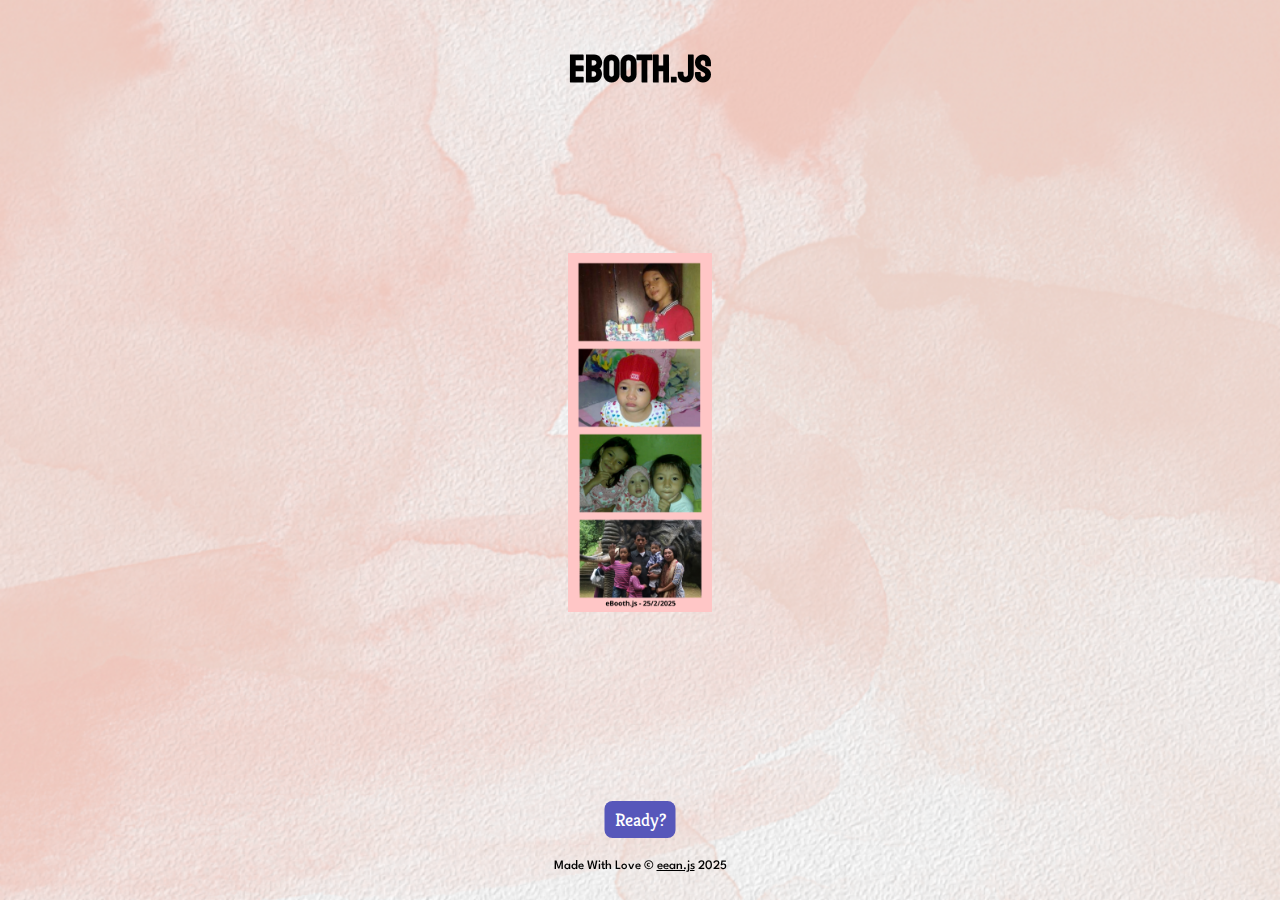
<file: index.html>
<!DOCTYPE html>
<html lang="en">
<head>
    <meta charset="UTF-8">
    <meta name="viewport" content="width=device-width, initial-scale=1.0">
    <title>eBooth.js</title>
    <link rel="stylesheet" href="styles.css">
    <link rel="preconnect" href="https://fonts.googleapis.com">
    <link rel="preconnect" href="https://fonts.gstatic.com" crossorigin>
    <link href="https://fonts.googleapis.com/css2?family=Koulen&display=swap" rel="stylesheet">
    <link href="https://fonts.googleapis.com/css2?family=Kreon:wght@300..700&display=swap" rel="stylesheet">
    <link href="https://fonts.googleapis.com/css2?family=League+Spartan:wght@100..900&display=swap" rel="stylesheet">
    <link rel="icon" type="image/png" sizes="512x512" href="favicon_io/android-chrome-512x512.png">
<body class="home">  
    <div>
        <h1 class="logo1">
            eBooth.js
        </h1>
    </div>
    <div>
        <img src="img/photobooth-strip.png" alt="camera" class="star">
    </div>
    <div>
        <button id="ready-btn" onclick="redirectWithTransition('instructions.html')">Ready?</button>
    </div>
    <div>
        <h3 class="footer-text">
            Made With Love © <a href="https://www.instagram.com/eean.js" target="_blank" style="text-decoration: underline; color: inherit;">eean.js</a> 2025
        </h3>
    </div>

    <script src="transition.js"></script>
</body>
</html>
</file>
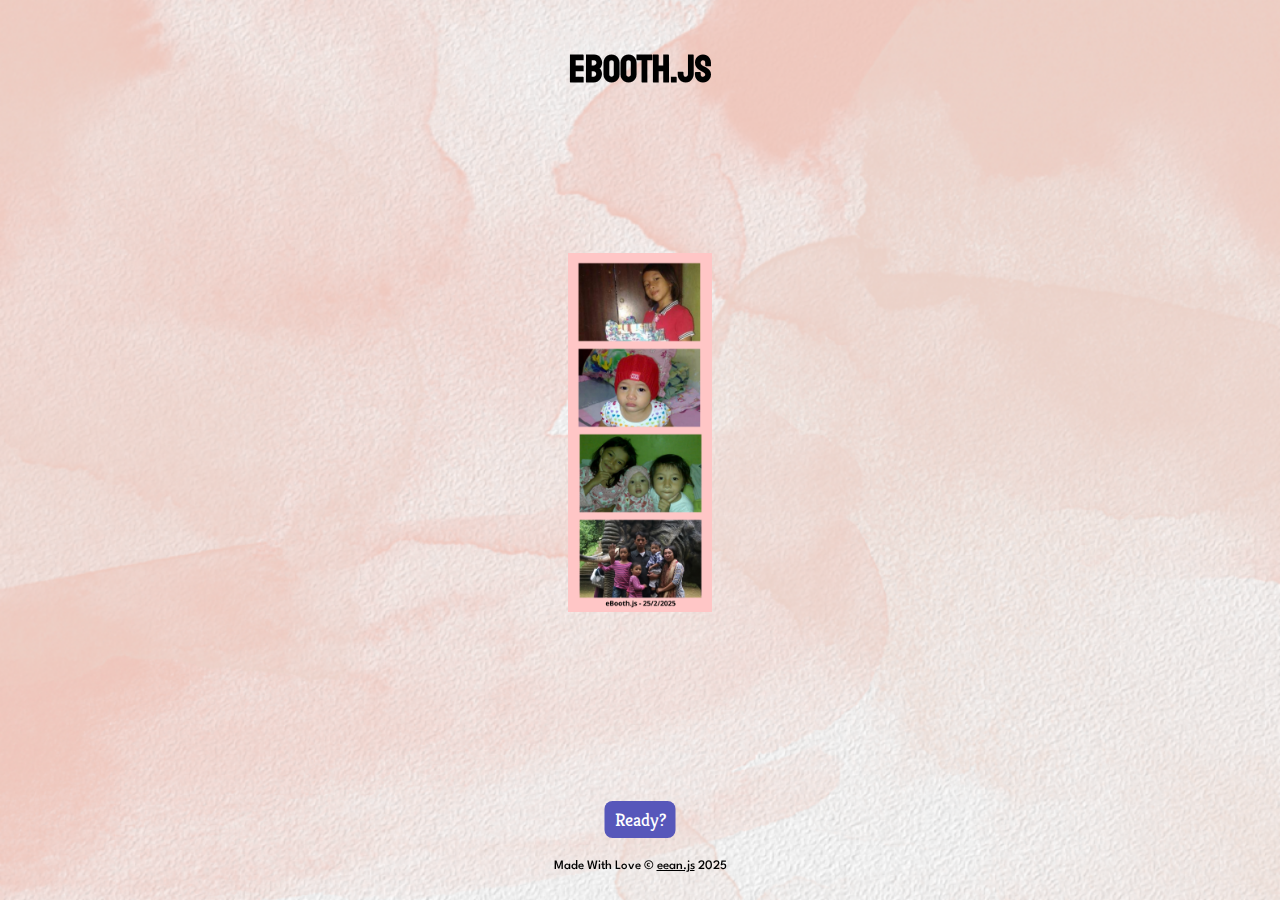
<file: home.html>
<!DOCTYPE html>
<html lang="en">
<head>
    <meta charset="UTF-8">
    <meta name="viewport" content="width=device-width, initial-scale=1.0">
    <title>eBooth.js</title>
    <link rel="stylesheet" href="styles.css">
    <link rel="preconnect" href="https://fonts.googleapis.com">
    <link rel="preconnect" href="https://fonts.gstatic.com" crossorigin>
    <link href="https://fonts.googleapis.com/css2?family=Koulen&display=swap" rel="stylesheet">
    <link href="https://fonts.googleapis.com/css2?family=Kreon:wght@300..700&display=swap" rel="stylesheet">
    <link href="https://fonts.googleapis.com/css2?family=League+Spartan:wght@100..900&display=swap" rel="stylesheet">
    <link rel="icon" type="image/png" href="https://i.pinimg.com/736x/2c/5b/ab/2c5bab6723ef8f80152bb4aaa4920fef.jpg">
<body class="home">  
    <div>
        <h1 class="logo1">
            eBooth.js
        </h1>
    </div>
    <div>
        <img src="img/photobooth-strip.png" alt="camera" class="star">
    </div>
    <div>
        <button id="ready-btn" onclick="redirectWithTransition('instructions.html')">Ready?</button>
    </div>
    <div>
        <h3 class="footer-text">
            Made With Love © <a href="https://www.instagram.com/eean.js" target="_blank" style="text-decoration: underline; color: inherit;">eean.js</a> 2025
        </h3>
    </div>

    <script src="transition.js"></script>
</body>
</html>
</file>
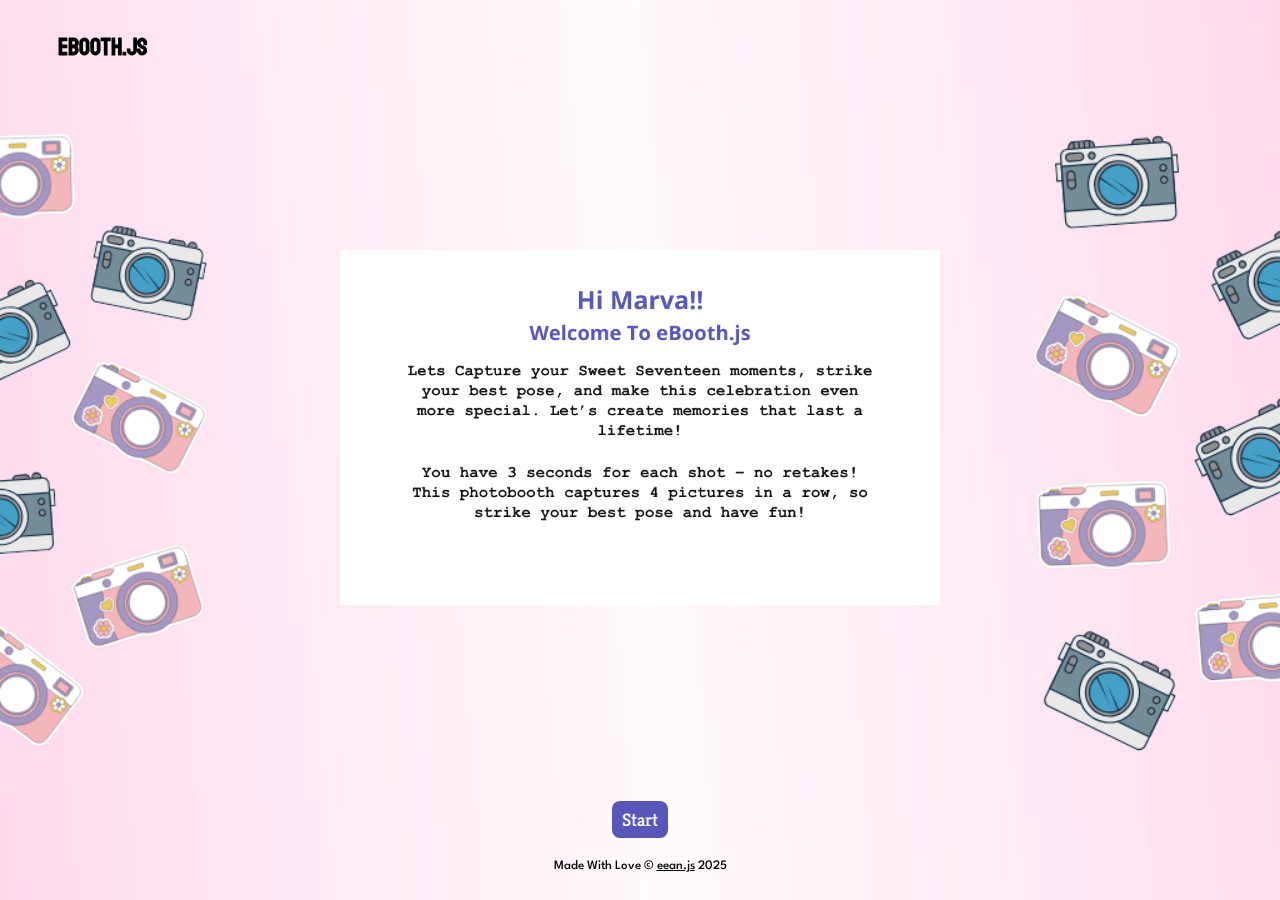
<file: instructions.html>
<!DOCTYPE html>
<html lang="en">
<head>
    <meta charset="UTF-8">
    <meta name="viewport" content="width=device-width, initial-scale=1.0">
    <title>eBooth.js</title>
    <link rel="stylesheet" href="styles.css">
    <link rel="preconnect" href="https://fonts.googleapis.com">
    <link rel="preconnect" href="https://fonts.gstatic.com" crossorigin>
    <link href="https://fonts.googleapis.com/css2?family=Koulen&display=swap" rel="stylesheet">
    <link href="https://fonts.googleapis.com/css2?family=Kreon:wght@300..700&display=swap" rel="stylesheet">
    <link href="https://fonts.googleapis.com/css2?family=League+Spartan:wght@100..900&display=swap" rel="stylesheet">
    <link rel="icon" type="image/png" sizes="512x512" href="favicon_io/android-chrome-512x512.png">
<body class="instructions">  
    <div>
        <h1 class="logo2">
            eBooth.js
        </h1>
    </div>

    <div>
        <img src="img/Tambahkan subjudul (4).png" alt="camera" class="instruction-img">
    </div>

    <div>
        <a href="photobooth.html">
            <button id="start-btn">Start</button>
        </a>
    </div>

    <div>
        <h3 class="footer-text">
            Made With Love © <a href="https://www.instagram.com/eean.js" target="_blank" style="text-decoration: underline; color: inherit;">eean.js</a> 2025
        </h3>
    </div>
</body>
</html>
</file>
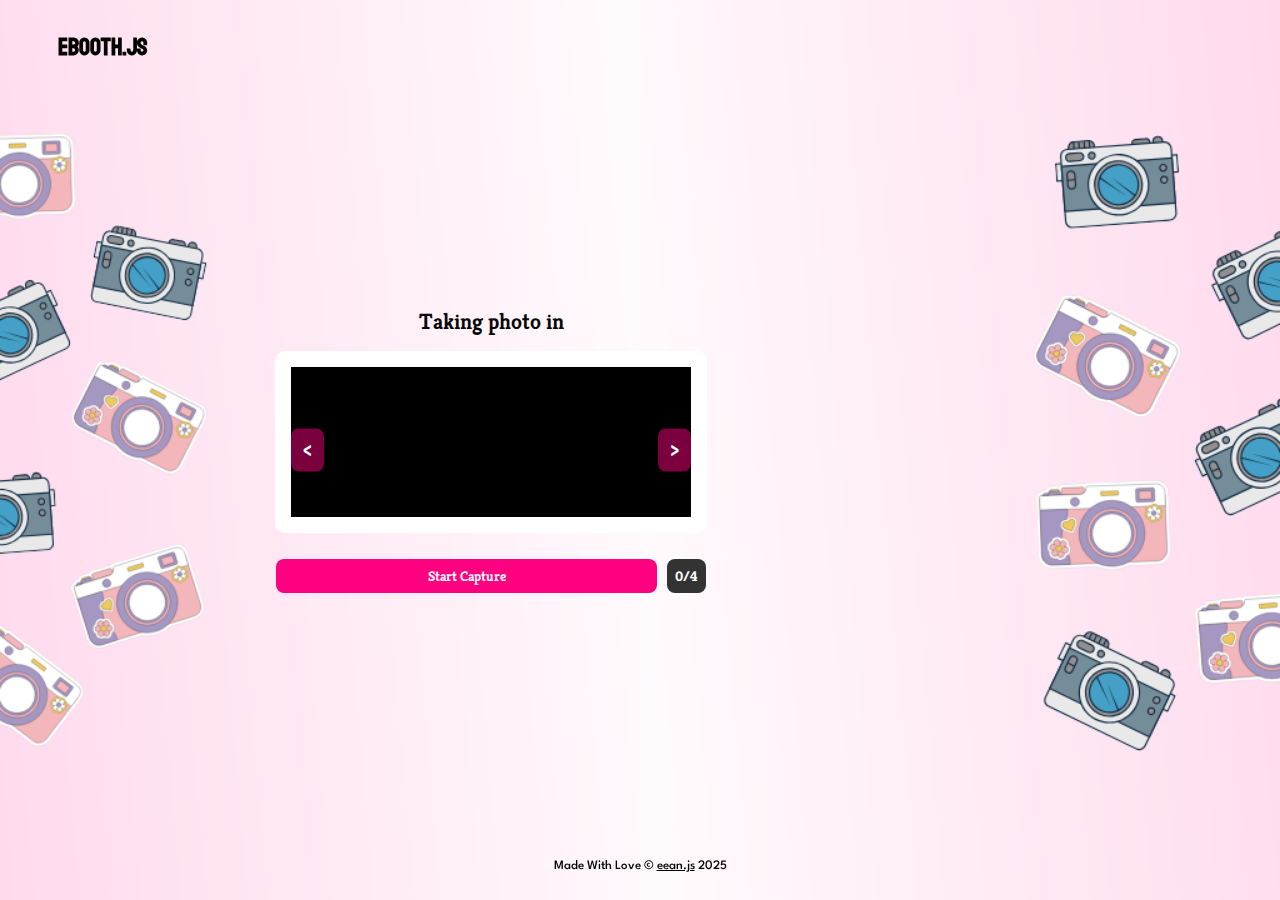
<file: photobooth.html>
<!DOCTYPE html>
<html lang="en">
<head>
    <meta charset="UTF-8">
    <meta name="viewport" content="width=device-width, initial-scale=1.0">
    <title>eBooth.js</title>
    <link rel="stylesheet" href="styles.css">
    <link rel="preconnect" href="https://fonts.googleapis.com">
    <link rel="preconnect" href="https://fonts.gstatic.com" crossorigin>
    <link href="https://fonts.googleapis.com/css2?family=Koulen&display=swap" rel="stylesheet">
    <link href="https://fonts.googleapis.com/css2?family=Kreon:wght@300..700&display=swap" rel="stylesheet">
    <link href="https://fonts.googleapis.com/css2?family=League+Spartan:wght@100..900&display=swap" rel="stylesheet">
    <link rel="icon" type="image/png" sizes="512x512" href="favicon_io/android-chrome-512x512.png">
</head>
<body class="photobooth">
    <div>
        <h1 class="logo2">eBooth.js</h1>
    </div>
    
    <div class="photobooth-container">
        <div class="camera-section">
            <div id="countdown">Taking photo in</div>
            <video id="video" autoplay></video>
            <div class="bottom-controls">
                <button id="startCapture">Start Capture</button>
                <div id="counter">0/4</div>
            </div>
            <div class="filter-controls">
                <button id="prevFilter" class="arrow-btn">&lt;</button>
                <div id="filterName" class="filter-name">Normal</div>
                <button id="nextFilter" class="arrow-btn">&gt;</button>
            </div>
        </div>
        <div class="preview-section" id="photoPreview">
            <div class="preview-images"></div>
        </div>
    </div>
    
    
    <div>
        <h3 class="footer-text">
            Made With Love © <a href="https://www.instagram.com/eean.js" target="_blank" style="text-decoration: underline; color: inherit;">eean.js</a> 2025
        </h3>
    </div>

    <script src="script.js"></script>
</body>
</html>
</file>
<file: styles.css>
:root{
    --primary-color: #5757BA;
    --text-color: #080808;
    --accent-color: #FFB6C1;
    --white: #FFFFFF;
}

.filter-normal { filter: none; }
.filter-sepia { filter: sepia(1); }
.filter-grayscale { filter: grayscale(1); }
.filter-blur { filter: blur(5px); }
.filter-brightness { filter: brightness(1.5); }
.filter-contrast { filter: contrast(1.5); }

/* Kontainer tombol & nama filter */
.filter-controls {
    position: absolute;
    top: 50%;
    left: 50%;
    transform: translate(-50%, -50%);
    display: flex;
    justify-content: space-between;
    width: 100%;
    max-width: 480px;
}

/* Tombol kiri & kanan */
.arrow-btn {
    background: rgba(255, 0, 128, 0.482);
    border: none;
    color: white;
    font-size: 24px;
    font-weight: bold;
    cursor: pointer;
    padding: 10px 15px;
    border-radius: 8px;
}


/* Nama filter */
.filter-name {
    position: absolute;
    top: 50%;
    left: 50%;
    transform: translate(-50%, -50%);
    color: white;
    font-weight: bold;
    padding: 10px 30px;
    font-size: 25px;
    border-radius: 8px;
    text-align: center;
    opacity: 0;
    transition: opacity 0.3s ease-in-out;
    text-shadow: 
    -1px -1px 0 black,  
    1px -1px 0 black,  
    -1px 1px 0 black,  
    1px 1px 0 black;
}

html, body {
    overflow: hidden;
    height: 100%;
    margin: 0;
    padding: 0;
}

.logo1 {
    font-family: 'Koulen', sans-serif;
    font-size: 3vw;
    text-align: center;
    position: fixed;
    top: 5vh; /* Menggunakan viewport height untuk menyesuaikan padding */
    left: 50%;
    transform: translateX(-50%);
    width: 100%;
    margin-bottom: 10vh;
}

.logo2 {
    padding-left: 2em;
    font-family: 'Koulen', sans-serif;
    font-size: 24px;
    position: fixed;
    top: 10px;
    left: 10px;
    z-index: 1000; 
}

body {
    display: flex;
    flex-direction: column;
    justify-content: center;
    align-items: center;
    height: 100vh;
    margin: 0;
    background-size: cover;
    background-position: center;
    background-repeat: no-repeat;
    font-family: 'Kreon', sans-serif;
    text-align: center;
    gap: min(5vh, 60px);
    padding: 5vh 5vw;
    box-sizing: border-box;
    overflow: hidden;
}

.home{
    background-image: url('img/Desain\ tanpa\ judul (2).png');
}

.instructions, .photobooth, .download{
    background-image: url('img/Desain\ tanpa\ judul (1).png');
    background-size: cover; 
    background-position: center;
    background-repeat: no-repeat;
}

img {
    display: block; /* Menghindari jarak tak terduga dari inline element */
    margin: 0 auto;
    padding-top: 1vh; /* Memberikan ruang di atas gambar */
}


.star{
    margin-top: 30px;
    width: 950%;
    max-width: 220px;
}

button {
    display: flex;
    align-items: center;
    justify-content: center; 
    color: var(--white);
    font-family: 'Kreon', serif;
    font-size: clamp(16px, 2vw, 20px); 
    background-color: var(--primary-color);
    padding: 10px 20px; 
    gap: 8px;
    border: none;
    cursor: pointer;
    transition: 0.3s;
    border-radius: 8px;
}


#ready-btn, #start-btn{
    position: fixed;
    bottom: calc(56px + 56px); 
    left: 50%;
    transform: translateX(-50%);
    z-index: 10;
}

a{
    text-decoration: none;
}

button:hover{
    color: var(--text-color);
    background-color: var(--accent-color);
}

.footer-text {
    position: fixed;
    bottom: 16px; 
    left: 50%;
    transform: translateX(-50%);
    font-family: 'League Spartan', serif;
    font-size: clamp(12px, 1.2vw, 14px); 
    font-weight: 500;
    text-align: center;
    max-width: 90%; 
}


/*PHOTOBOOTH*/

.photobooth-container {
    display: flex;
    justify-content: space-between;
    align-items: center;
    width: 100%;
    max-width: 900px;
    margin: auto;
}

.camera-section {
    position: relative;
    display: flex;
    flex-direction: column;
    align-items: center;
    width: 60%;
}

#video {
    width: 100%;
    max-width: 480px;
    height: auto;
    border-radius: 10px;
    background: black;
}

video {
    width: 100%;
    max-width: 400px;
    height: auto;
    border: 16px solid var(--white);
    background-color: var(--white);
    border-radius: 8px;
    transform: scaleX(-1);
}

.preview-section {
    width: 35%;
    display: flex;
    flex-direction: column;
    align-items: center;
}

.preview-image {
    width: 200px; /* Membuat gambar preview lebih besar */
    height: auto;
}

.bottom-controls {
    display: flex;
    justify-content: space-between;
    align-items: center;
    width: 100%;
    max-width: 480px;
    margin-top: 10px;
}

#startCapture {
    background: #ff0080;
    border: none;
    color: white;
    font-size: 16px;
    font-weight: bold;
    padding: 10px 15px;
    border-radius: 8px;
    cursor: pointer;
    flex: 1;
    margin-right: 10px;
}

/* Countdown text */

#countdown {
    font-size: clamp(18px, 2vw, 24px); 
    font-weight: bold;
    color: var(--text-color);
    text-align: center;
}

#counter {
    font-size: 16px;
    font-weight: bold;
    color: white;
    background: #333;
    padding: 10px;
    border-radius: 8px;
}


/*DOWNLOAD*/

body .download {
    display: flex;
    justify-content: center; 
    align-items: center; 
    height: 100vh;
    margin: 0;
    flex-direction: column; 
}


.main-container {
    display: flex;
    justify-content: center;
    align-items: center;
    gap: 40px; 
}

#finalCanvas {
    max-width: 70vw;
    max-height: 70vh;
}

.right {
    margin-left: 50px;
    display: flex;
    flex-direction: column;
    align-items: center;
    justify-content: center;
    gap: 10px;
    padding: 20px;
    border-radius: 12px;
}


.color-grid {
    display: grid;
    grid-template-columns: repeat(3, 1fr); 
    grid-template-rows: repeat(2, auto); 
    gap: 10px;
    justify-content: center;
}

.sticker-grid {
    display: grid;
    grid-template-columns: repeat(3, 1fr); 
    grid-template-rows: repeat(2, auto); 
    gap: 10px;
    justify-content: center;
    z-index: 10;
}

.sticker-btn {
    width: 80px;
    height: 40px;
    border-radius: 25px;
    border: 2px solid white;
    cursor: pointer;
    transition: transform 0.2s ease-in-out;
    font-size: 1.5vh;
}

.sticker-btn:hover {
    transform: scale(1.1);
}

.color-btn {
    width: 80px;
    height: 40px;
    border-radius: 25px;
    border: 2px solid white;
    cursor: pointer;
    transition: transform 0.2s ease-in-out;
    font-size: 1.8vh;
}

.color-btn:hover {
    transform: scale(1.1);
}

.button-last{
    display: flex;
    gap: 8px; 
    margin-top: 10px;
    padding: 10px 20px;
    font-size: 3px;
    border: none;
    color: white;
}

@media (max-width: 1440px) and (min-width: 1024px) {
    .right h2{
        margin: 2px;
    }
    
    .logo1 {
        font-size: 3vw;
        top: 1vh; 
    }

    img {
        max-width: 600px; 
        padding-top: 2px;
        padding-bottom: 2px;
    }
    
    .star{
        margin-top: 10px;
        width: 80%;
        max-width: 180px;
    }

    button {
        font-size: 18px;
        padding: 7px 10px;
    }

    .filter-controls {
        max-width: 400px; /* Sedikit lebih kecil di layar ini */
    }

    .arrow-btn {
        font-size: 22px;
        padding: 8px 12px;
    }

    .filter-name {
        font-size: 22px;
        padding: 8px 25px;
    }

    #startCapture {
        font-size: 14px;
        padding: 8px;
    }

    #countdown {
        font-size: clamp(16px, 2vw, 22px);
    }

    #counter {
        font-size: 14px;
        padding: 8px;
    }

    .photobooth-container {
        max-width: 850px; /* Menyesuaikan lebar container */
    }

    .camera-section {
        width: 65%; /* Sedikit lebih lebar untuk menyesuaikan */
    }

    #video, video {
        max-width: 400px;
        border-radius: 10px;
    }

    #ready-btn, #start-btn{
        position: fixed;
        bottom: calc(6px + 56px); 
        left: 50%;
        transform: translateX(-50%);
        z-index: 10;
    }

    .footer-text {
        position: fixed; 
        bottom: 10px; 
        left: 50%; 
        transform: translateX(-50%); 
        text-align: center;
        font-size: 13px;
        max-width: 90%;
        margin-top: 50px;
        padding: 5px 10px;
    }

    .camera-section {
        flex: 2; /* Membuat bagian kamera lebih besar */
        display: flex;
        flex-direction: column;
        align-items: center;
        gap: 16px;
        max-width: 65%;
    }
    
    video {
        width: 100%;
        max-width: 400px;
        height: auto;
        border: 16px solid var(--white);
        background-color: var(--white);
        border-radius: 8px;
        transform: scaleX(-1);
    }
    
    .preview-section {
        flex: 1;
        display: flex;
        flex-direction: column;
        align-items: center;
        gap: 3px; /* Mengurangi jarak antar elemen */
        max-width: 80%; /* Menyesuaikan ukuran agar tidak terlalu besar */
    }
    
    .preview-image {
        width: 150px; /* Membuat gambar preview lebih besar */
        height: auto;
        border-radius: 6px; /* Membuat sudut lebih halus */
    }

    .sticker-btn {
        width: 80px;
        height: 40px;
        border-radius: 25px;
        margin-top: 0px;
        border: 2px solid white;
        cursor: pointer;
        transition: transform 0.2s ease-in-out;
        font-size: 12px;
    }

    .color-btn {
        width: 80px;
        height: 40px;
        border-radius: 25px;
        border: 2px solid white;
        cursor: pointer;
        transition: transform 0.2s ease-in-out;
        font-size: 12px;
    }

    .button-last{
        display: flex;
        gap: 8px; 
        margin-top: -10px;
        padding: 10px 20px;
        font-size: 16px;
        border: none;
        color: white;
    }

    #finalCanvas {
        width: 40%;
        max-width: 70vw; /* Meningkatkan lebar maksimum */
        height: auto;
        max-height: 90vh; /* Meningkatkan tinggi maksimum */
        object-fit: contain;
        flex-shrink: 0;
    }

    .bottom-controls {
        display: flex;
        justify-content: space-between;
        align-items: center;
        width: 100%;
        max-width: 430px;
        margin-top: 10px;
    }
    
}

@media (max-width: 1024px) and (min-width: 768px) {
    .logo1 {
        font-size: vw;
        top: 3vh; 
    }

    img {
        max-width: 300px; 
        padding-top: 20px;
        padding-bottom: 20px;
    }
    

    button {
        font-size: 20px;
        padding: 10px 16px;
    }

    .footer-text {
        position: fixed; 
        bottom: 10px; 
        left: 50%; 
        transform: translateX(-50%); 
        text-align: center;
        font-size: 14px;
        max-width: 90%;
        margin-top: 50px;
        padding: 5px 10px;
    }
}

@media (max-width: 768px) {

    .logo1 {
        font-size: 5vw;
        top: 3vh; 
    }

    img {
        max-width: 300px; 
        padding-top: 20px;
        padding-bottom: 20px;
    }
    

    button {
        font-size: 20px;
        padding: 10px 16px;
    }

    .footer-text {
        position: fixed; 
        bottom: 10px; 
        left: 50%; 
        transform: translateX(-50%); 
        text-align: center;
        font-size: 14px;
        max-width: 90%;
        margin-top: 50px;
        padding: 5px 10px;
    }

    .main-container {
        flex-direction: row; 
        align-items: center;
        gap: 20px; 
        max-width: 100vw;
        flex-wrap: wrap; 
        overflow-x: auto; 
        white-space: nowrap; 
        padding: 10px; 
        margin-bottom: 50px;
    }

    .right {
        margin-left: 0;
        max-width: 100%;
        flex-shrink: 0;
    }

    #finalCanvas {
        width: 100%; 
        max-width: 40vw; 
        height: auto; 
        max-height: 60vh; 
        object-fit: contain; 
        flex-shrink: 0; 
    }

    body {
        overflow-x: auto;
    }

    .camera-container {
        max-width: 80%;
        display: flex;
        flex-direction: column; 
        justify-content: center; 
        align-items: center; 
        gap: 12px;
        height: 100vh; 
    }

    video {
        max-width: 100%;
        border-width: 12px;
    }
}

@media (max-width: 480px) {

    .logo1 {
        font-size: 32px;
        margin-bottom: 50px;
    }

    img {
        max-width: 200px;
        display: block; 
        padding-top: 10px; 
        margin-bottom: 50px;
    
    button {
        font-size: 20px;
        padding: 8px 14px;
        display: block; 
        margin-top: 50px;
    }

    .main-container {
        flex-direction: row; 
        align-items: center;
        gap: 10px; 
        max-width: 100vw;
        flex-wrap: wrap; 
        overflow-x: auto; 
        white-space: nowrap;  
        margin-bottom: 0; 
        padding-bottom: 25px; 
    }

    .footer-text {
        position: fixed; 
        bottom: 10px; 
        left: 50%; 
        transform: translateX(-50%); 
        text-align: center;
        font-size: 10px;
        max-width: 90%;
        background: rgba(255, 255, 255, 0.8); 
        padding: 5px 10px;
    }

    h2{
        font-size: 20px;
    }

    .color-btn {
        width: 60px;
        height: 60px;
        border-radius: 50%;
        border: 3px solid white;
        cursor: pointer;
        transition: transform 0.2s ease-in-out;
    }

    .camera-container {
        display: flex;
        flex-direction: column; 
        justify-content: center; 
        align-items: center; 
        gap: 12px;
        height: 100vh; 
    }

    video {
        border-width: 8px;
        border-radius: 6px;
    }

    #countdown {
        font-size: 18px;
    }

    #counter {
        font-size: 16px;
    }
}
}
</file>
